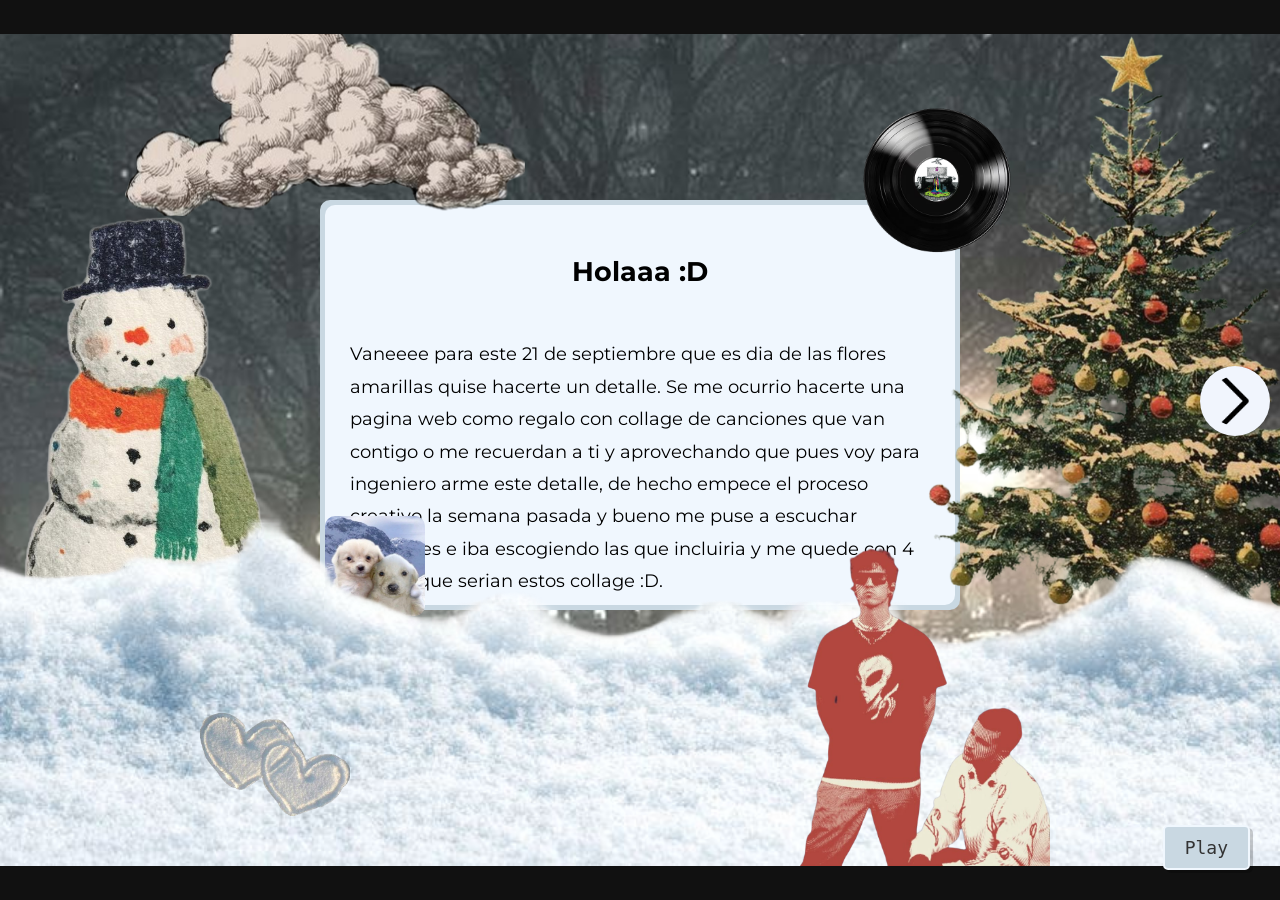
<file: index.html>
<!DOCTYPE html>
<html lang="en">

<head>
    <meta charset="UTF-8">
    <meta name="viewport" content="width=device-width, initial-scale=1.0">
    <title>Miss Believer</title>
    <link rel="stylesheet" href="./css/index.css">
    <link rel="icon" type="image/png" href="/Img/Flor amarilla 1.png">
</head>

<body>

    <div class="escenario">

        <div class="containerPadre">
            <div class="containerHijo">
                <h2 class="Titulo">Holaaa :D</h2>
                <div class="scrolldiv">
                    <p>Vaneeee para este 21 de septiembre que es dia de las flores amarillas quise hacerte un detalle.
                    Se me ocurrio hacerte una pagina web como regalo con collage de canciones que van contigo o me recuerdan a ti y aprovechando que pues voy para ingeniero arme este detalle, de hecho empece el proceso creativo la semana pasada y bueno me puse a escuchar canciones e iba escogiendo las que incluiria y me quede con 4 con las que serian estos collage :D.
                    </p>

                    <br>

                    <p>
                        Tambien los collage tienen las canciones y el boton esta en esquina inferior derecha por si acaso no funciona el autoplay.
                    </p>

                    <br>

                    <p>
                        Bueno empezando con el regalo y la primera cancion es Miss Believer de TOP porque las primeras veces que hablabamos el tema de conversacion era de nuestros gustos musicales y entre ellos estaba Twenty One Pilots, recuerdo que tuvimos la idea que al salir ibamos a hacer el paso de lavish que hacen Josh y Tyler en los conciertos JAKSDJAS.
    
                    </p>

                    <br>

                    <p>
                        Y bueno con respecto a la cancion, hay un parte de la letra que dice "Oh miss believer my pretty weeper" y me recuerda a tu parte sentimental que tienes, que eres muy pasional, atenta, considerada, pasional y eso me encanta de ti.
                        Aprecio bastante que tengas la confianza de compartir esa parte de ti conmigo y tambien escucharme compartiendo mi spam de mensajes contando mi dia, me encanta hablar contigo y siempre mi intencion va a ser que te sientas escuchada y tomada en cuenta :D.
    
                    </p>

                    <br>
                     
                    <p>
                        A y tambien al inicio de la cancion dice "Oh miss believer my pretty sleeper" y claramente me recuerda lo dormilona que eres AJSDAJSD cuando la vez que me contaste que te quedaste dormida con el cel en la mano.

                    </p>

                    <br>
                    <br>
                    <br>

                </div>
            </div>
        </div>

        <img class="ArbolDeNavidad" src="/Img/Arbol navidad.png" alt="">
        <img class="NieveSuelo" src="/Img/Nieve suelo.png" alt="">
        <img class="TJ" src="/Img/Twenty one pilots.png" alt="">
        <img class="MunecoNieve" src="/Img/Muñeco de nieve.png" alt="">
        <img class="Nube" src="/Img/Nubes.png" alt="">
        <img class="Perrito" src="/Img/perrito.png" alt="">
        <img class="Corazon" src="/Img/Corazones nieve.png" alt="">
        <img class="DiscoTop" src="/Img/DiscoTop.png" alt="">

        <div class="Next">
            <a href="/pages/page2.html">
                <img class="Icon" src="/Img/nextB.png" alt="">
            </a>
        </div>


    </div>


    <audio id="cancion" autoplay>
        <source src="/audio/Oh Ms Believer.mp3" type="audio/mpeg">
        Tu navegador no soporta el elemento de audio.
    </audio>

    <button id="btnPlayStop" class="boton-audio">Play</button>

    <script>

        const cancion = document.getElementById('cancion');
        const btnPlayStop = document.getElementById('btnPlayStop');

        cancion.addEventListener('loadedmetadata', function () {
            cancion.currentTime = 118.5;
            cancion.play().catch(error => {
                console.log("El navegador bloqueó el autoplay. Se necesita un clic del usuario.");
            });
        });

        btnPlayStop.addEventListener('click', function () {
            if (cancion.paused) {
                cancion.play().then(() => {
                    btnPlayStop.textContent = 'Pausa';
                }).catch(error => {
                    console.log("Error al reproducir:", error);
                });
            } else {
                cancion.pause();
                btnPlayStop.textContent = 'Play';
            }
        });


        cancion.addEventListener('play', () => btnPlayStop.textContent = 'Pausa');
        cancion.addEventListener('pause', () => btnPlayStop.textContent = 'Play');


        function ajustarZoom() {
            const escenario = document.querySelector('.escenario');

            const anchoOriginal = 1280;
            const altoOriginal = 832;

            const escalaX = window.innerWidth / anchoOriginal;
            const escalaY = window.innerHeight / altoOriginal;
            const escala = Math.min(escalaX, escalaY);


            escenario.style.transform = `translate(-50%, -50%) scale(${escala})`;
        }

        window.addEventListener('DOMContentLoaded', ajustarZoom);
        window.addEventListener('resize', ajustarZoom);
    </script>
</body>

</html>
</file>
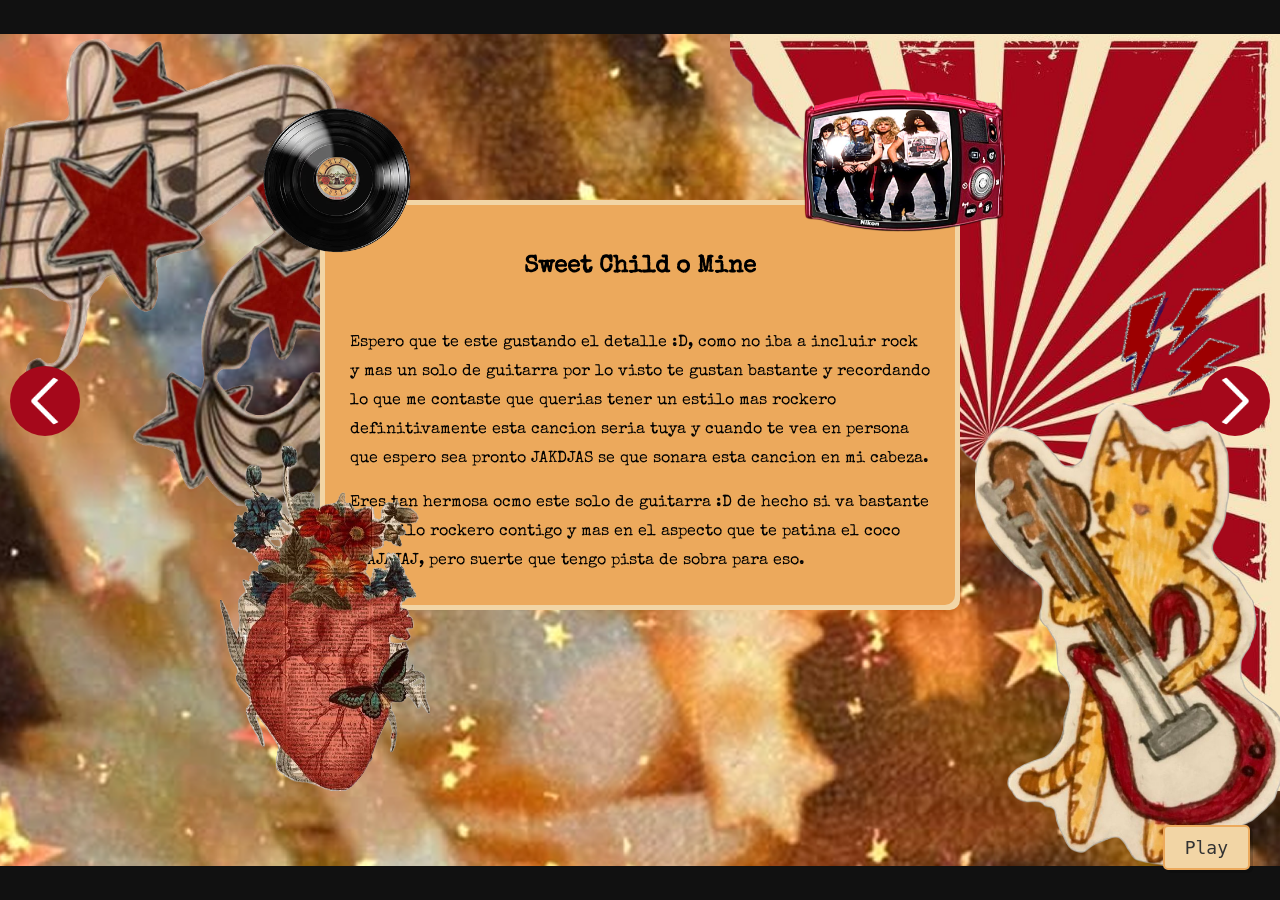
<file: pages/page3.html>
<!DOCTYPE html>
<html lang="en">

<head>
    <meta charset="UTF-8">
    <meta name="viewport" content="width=device-width, initial-scale=1.0">
    <title>Sweet Child O Mine</title>
    <link rel="stylesheet" href="../css/page3.css">
    <link rel="icon" type="image/png" href="/Img/Flor amarilla 1.png">

</head>

<body>

    <div class="escenario">

        <div class="containerPadre">
            <div class="containerHijo">
                <h2 class="Titulo">Sweet Child o Mine</h2>
                <div class="scrolldiv">
                    <p> Espero que te este gustando el detalle :D, como no iba a incluir rock y mas un solo de guitarra por lo visto te gustan bastante y recordando lo que me contaste que querias tener un estilo mas rockero definitivamente esta cancion seria tuya y cuando te vea en persona que espero sea pronto JAKDJAS se que sonara esta cancion en mi cabeza.</p>
                    
                    <br>

                    <p> Eres tan hermosa ocmo este solo de guitarra :D de hecho si va bastante el estilo rockero contigo y mas en el aspecto que te patina el coco JAAJAJAJ, pero suerte que tengo pista de sobra para eso.</p>

                    <br>
                    <br>
                    <br>
                    <br>
                    

                </div>
            </div>
        </div>

        <div class="Previus">
            <a href="/pages/page2.html">
                <img class="Icon" src="/Img/nextW.png" alt="">
            </a>
        </div>

        <img class="Gato" src="../Img/Gato.png" alt="">
        <img class="Rayo" src="../Img/Rayos.png" alt="">
        <img class="FondoSol" src="../Img/Fondo.png" alt="">
        <img class="Musica" src="../Img/Musica.png" alt="">
        <img class="Corazon" src="../Img/Corazon.png" alt="">
        <img class="GNR" src="../Img/Guns and roses nikon.png" alt="">
        <img class="GNRD" src="../Img/GunsNRosesDisco.png" alt="">

        <div class="Next">
            <a href="/pages/page4.html">
                <img class="Icon" src="/Img/nextW.png" alt="">
            </a>
        </div>




    </div>

    <audio id="cancion" autoplay>
        <source src="/audio/Guns N' Roses - Sweet Child O' Mine (Official Music Video).mp3" type="audio/mpeg">
        Tu navegador no soporta el elemento de audio.
    </audio>

    <button id="btnPlayStop" class="boton-audio">Play</button>

    <script>

        const cancion = document.getElementById('cancion');
        const btnPlayStop = document.getElementById('btnPlayStop');

        cancion.addEventListener('loadedmetadata', function () {
            cancion.currentTime = 146;
            cancion.play().catch(error => {
                console.log("El navegador bloqueó el autoplay. Se necesita un clic del usuario.");
            });
        });

        btnPlayStop.addEventListener('click', function () {
            if (cancion.paused) {
                cancion.play().then(() => {
                    btnPlayStop.textContent = 'Pausa';
                }).catch(error => {
                    console.log("Error al reproducir:", error);
                });
            } else {
                cancion.pause();
                btnPlayStop.textContent = 'Play';
            }
        });


        cancion.addEventListener('play', () => btnPlayStop.textContent = 'Pausa');
        cancion.addEventListener('pause', () => btnPlayStop.textContent = 'Play');


        function ajustarZoom() {
            const escenario = document.querySelector('.escenario');

            const anchoOriginal = 1280;
            const altoOriginal = 832;

            const escalaX = window.innerWidth / anchoOriginal;
            const escalaY = window.innerHeight / altoOriginal;
            const escala = Math.min(escalaX, escalaY);


            escenario.style.transform = `translate(-50%, -50%) scale(${escala})`;
        }

        window.addEventListener('DOMContentLoaded', ajustarZoom);
        window.addEventListener('resize', ajustarZoom);
    </script>
</body>

</html>
</file>
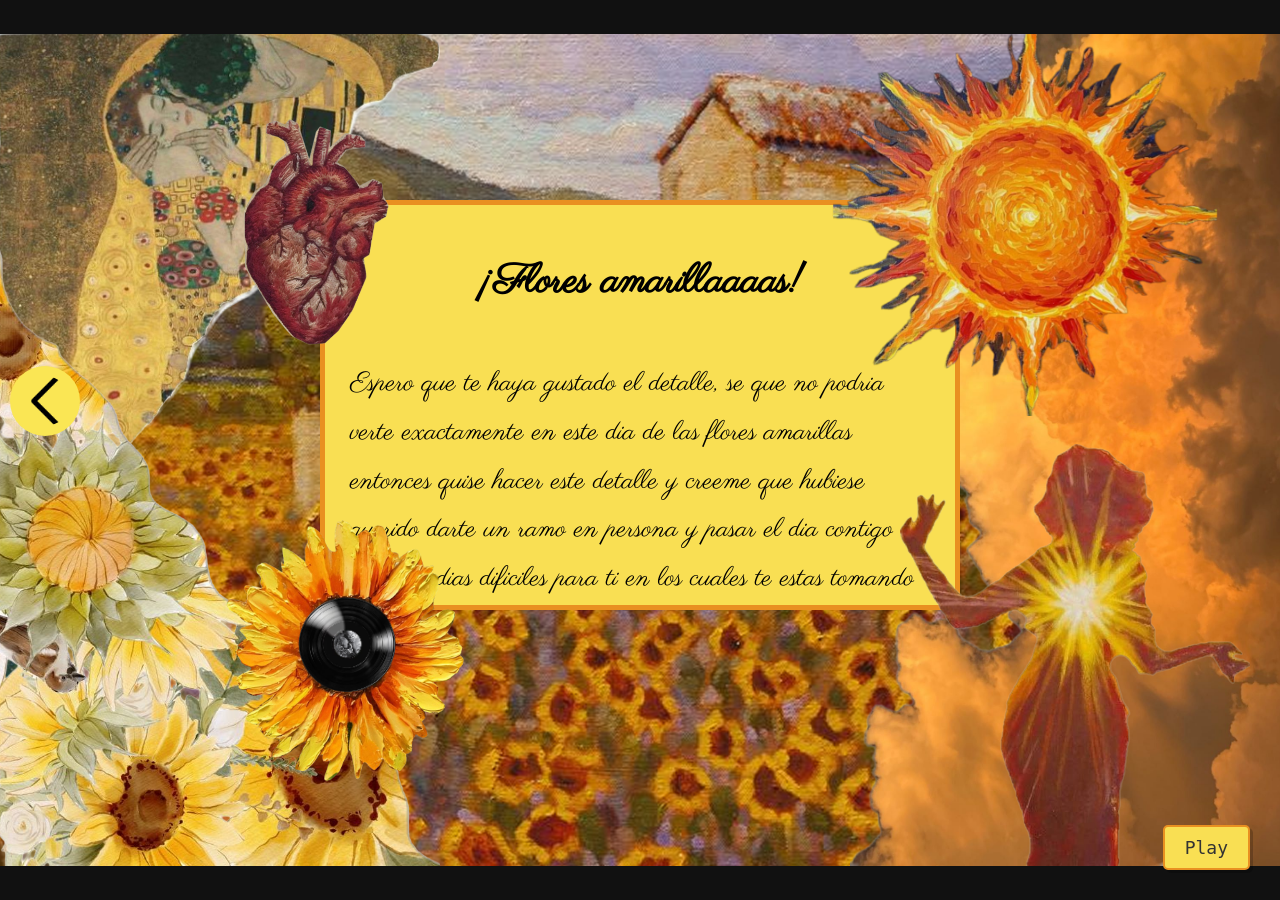
<file: pages/page4.html>
<!DOCTYPE html>
<html lang="en">

<head>
    <meta charset="UTF-8">
    <meta name="viewport" content="width=device-width, initial-scale=1.0">
    <title>Como Tu</title>
    <link rel="stylesheet" href="../css/page4.css">
    <link rel="icon" type="image/png" href="/Img/Flor amarilla 1.png">
</head>

<body>

    <div class="escenario">

        <div class="containerPadre">
            <div class="containerHijo">
                <h2 class="Titulo">¡Flores amarillaaaas!</h2>
                <div class="scrolldiv">
                    <p> Espero que te haya gustado el detalle, se que no podria verte exactamente en este dia de las
                        flores amarillas entonces quise hacer este detalle y creeme que hubiese querido darte un ramo en
                        persona y pasar el dia contigo pero son dias dificiles para ti en los cuales te estas tomando tu
                        tiempo y tambien que estoy enfermo pero por eso este detalle porque quiero hacerte sentir
                        querida.
                    </p>

                    <br>

                    <p>Y si vane si me sigues gustando y quiero seguirte conociendo de verdad y compartir historias
                        junto a ti.</p>

                    <br>

                    <p>

                        Y a lo que me refiero con conocerte es conocerte verdaderamente, del porque te gusta tal cosa,
                        porque actuas de esta forma y de otra y llegar a conocerte hasta completar tus frases antes de
                        que las digas sabes.
                    </p>

                    <br>

                    <p>Y por eso elegi esta cancion para el final porque a mi no me gustan como tu, a mi me gustas tu y
                        quiero seguir interesandome por tu cada dia porque no solamente me ha gustado el tiempo que
                        hemos compartido si no que puedo ser como yo soy contigo y siento la confianza de parecer perico
                        y contarte mi dia a dia y gracias tambien por permitirme ser parte de tu dia a dia tambien.</p>

                    <br>

                    <p>Y con esto termina el detalle, me siento afortunado de haberte conocido, de compartir este tiempo
                        aunque
                        sea de lejitos y espero que lo sigamos compartiendo asi como hemos planeado de que me compres mi
                        peluche de pollo campero, que vaya a tu graduacion, que visite tu consultorio cuando te gradues
                        y
                        demas cositas que se nos van a ir ocurriendo JAJAJAJA</p>

                    <br>

                    <br>

                    <p>Te quiere mucho, Axelito <3 </p>

                            <br>

                            <br>



                </div>
            </div>
        </div>

        <div class="Previus">
            <a href="/pages/page3.html">
                <img class="Icon" src="/Img/nextB.png" alt="">
            </a>
        </div>

        <img class="Beso" src="../Img/Pintura Beso.png" alt="">
        <img class="FloresAmarillas" src="../Img/Flores amarillas.png" alt="">
        <img class="Corazon" src="../Img/Corazon 2 .png" alt="">
        <img class="FlorAmarilla" src="../Img/Flor amarilla 1.png" alt="">
        <img class="Chica" src="../Img/Silueta.png" alt="">
        <img class="Sol" src="../Img/Sol.png" alt="">
        <img class="Atardecer" src="../Img/Atardecer.png" alt="">
        <img class="DiscoLeon" src="../Img/DiscoLeon.png" alt="">




    </div>

    <audio id="cancion" autoplay>
        <source src="/audio/León Larregui - Como Tú (Magic Music Box) (Video Oficial).mp3" type="audio/mpeg">
        Tu navegador no soporta el elemento de audio.
    </audio>

    <button id="btnPlayStop" class="boton-audio">Play</button>

    <script>

        const cancion = document.getElementById('cancion');
        const btnPlayStop = document.getElementById('btnPlayStop');

        cancion.addEventListener('loadedmetadata', function () {
            cancion.currentTime = 36;
            cancion.play().catch(error => {
                console.log("El navegador bloqueó el autoplay. Se necesita un clic del usuario.");
            });
        });

        btnPlayStop.addEventListener('click', function () {
            if (cancion.paused) {
                cancion.play().then(() => {
                    btnPlayStop.textContent = 'Pausa';
                }).catch(error => {
                    console.log("Error al reproducir:", error);
                });
            } else {
                cancion.pause();
                btnPlayStop.textContent = 'Play';
            }
        });


        cancion.addEventListener('play', () => btnPlayStop.textContent = 'Pausa');
        cancion.addEventListener('pause', () => btnPlayStop.textContent = 'Play');

        function ajustarZoom() {
            const escenario = document.querySelector('.escenario');

            const anchoOriginal = 1280;
            const altoOriginal = 832;

            const escalaX = window.innerWidth / anchoOriginal;
            const escalaY = window.innerHeight / altoOriginal;
            const escala = Math.min(escalaX, escalaY);


            escenario.style.transform = `translate(-50%, -50%) scale(${escala})`;
        }

        window.addEventListener('DOMContentLoaded', ajustarZoom);
        window.addEventListener('resize', ajustarZoom);
    </script>
</body>

</html>
</file>
<file: css/index.css>
@import url('https://fonts.googleapis.com/css2?family=Montserrat:ital,wght@0,100..900;1,100..900&display=swap');

* {
    margin: 0;
    padding: 0;
    box-sizing: border-box;
}

body {
    background-color: #111;
    height: 100vh;
    overflow: hidden;
    position: relative;
}

.escenario {
    position: absolute;
    top: 50%;
    left: 50%;
    width: 1280px;
    height: 832px;

    background-image: url(/Img/fondoMissBeliever.png);
    background-repeat: no-repeat;
    background-size: cover;
    background-position: center;

    overflow: hidden;
    transform-origin: center center;

    transform: translate(-50%, -50%);
}

.containerPadre {
    border-radius: 10px;
    background-color: #c9d8e2;
    width: 50%;
    position: absolute;
    top: 20%;
    left: 25%;
    z-index: 1;
}

.Titulo {
    transform: translate(-50% 50%);
    padding: 25px;
    padding-top: 50px;
    text-align: center;
}

.containerHijo {
    border-radius: 10px;
    margin: 5px;
    background-color: #f0f7fe;
    height: 400px;
    font-family: "Montserrat", sans-serif;
    font-optical-sizing: auto;
    font-style: normal;
    overflow-y: scroll;
    font-size: 18px;
}


.scrolldiv {
    padding: 25px;
}

.containerHijo .scrolldiv p {
    line-height: 1.8;
}

.boton-audio {
    position: absolute;
    bottom: 30px;
    right: 30px;
    z-index: 100;
    background-color: #c9d8e2;
    color: #333;
    font-family: 'Courier Prime', monospace;
    font-size: 18px;
    padding: 10px 20px;
    border: 2px solid #f0f7fe;
    border-radius: 5px;
    cursor: pointer;
    box-shadow: 3px 3px 0px rgba(0, 0, 0, 0.2);
    transition: all 0.2s ease;
}

.boton-audio:hover {
    background-color: #f1f5fd;
    transform: translate(-2px, -2px);
    box-shadow: 5px 5px 0px rgba(0, 0, 0, 0.3);
}

.boton-audio:active {
    transform: translate(1px, 1px);
    box-shadow: 2px 2px 0px rgba(0, 0, 0, 0.2);
}

.ArbolDeNavidad {
    position: absolute;
    bottom: 250px;
    left: 900px;
    width: 450px;
    z-index: 4;
}

.NieveSuelo {
    position: absolute;
    bottom: 0px;
    left: 0px;
    width: 1500px;
    z-index: 4;
}

.TJ {
    position: absolute;
    bottom: 0px;
    left: 800px;
    width: 250px;
    z-index: 4;
}

.MunecoNieve {
    position: absolute;
    bottom: 200px;
    left: 20px;
    width: 250px;
    z-index: 3;
}

.Nube {
    position: absolute;
    bottom: 650px;
    left: 125px;
    width: 400px;
    z-index: 4;
}

.Perrito {
    position: absolute;
    bottom: 250px;
    left: 325px;
    width: 100px;
    border-radius: 10px;
    z-index: 3;
}

.Corazon {
    position: absolute;
    bottom: 50px;
    left: 200px;
    width: 150px;
    border-radius: 10px;
    z-index: 5;
}

.DiscoTop {
    position: absolute;
    bottom: 600px;
    left: 850px;
    width: 175px;
    border-radius: 10px;
    z-index: 5;
    animation: girar 4s linear infinite
}

.Next {

    position: absolute;
    z-index: 10;
    min-width: 150px;
    bottom: 500px;
    left: 1200px;

}

.Icon {
    background-color: #f1f5fd;
    position: absolute;
    z-index: 10;
    width: 70px;
    border-radius: 50%;
    padding: 10px;

}


@keyframes girar {
    from {
        transform: rotate(0deg);
    }

    to {
        transform: rotate(360deg);
    }
}
</file>
<file: css/page3.css>
@import url('https://fonts.googleapis.com/css2?family=Special+Elite&display=swap');

* {
    margin: 0;
    padding: 0;
    box-sizing: border-box;
}

body {
    background-color: #111;
    height: 100vh;
    overflow: hidden;
    position: relative;
}

.escenario {
    position: absolute;
    top: 50%;
    left: 50%;
    width: 1280px;
    height: 832px;

    background-image: url(/Img/BackGroundRock.png);
    background-repeat: no-repeat;
    background-size: cover;
    background-position: center;

    overflow: hidden;
    transform-origin: center center;

    transform: translate(-50%, -50%);
}

.containerPadre {
    border-radius: 10px;
    background-color: #f2d5a5;
    width: 50%;
    position: absolute;
    top: 20%;
    left: 25%;
    z-index: 1;
}

.Titulo {
    transform: translate(-50% 50%);
    padding: 25px;
    padding-top: 50px;
    text-align: center;
}

.containerHijo {
    border-radius: 10px;
    margin: 5px;
    background-color: #eca95c;
    height: 400px;
    font-family: "Special Elite", system-ui;
    font-weight: 400;
    font-style: normal;
    overflow-y: scroll;
}

.scrolldiv {
    padding: 25px;
}

.boton-audio {
    position: absolute;
    bottom: 30px;
    right: 30px;
    z-index: 100;
    background-color: #f2d5a5;
    color: #333;
    font-family: 'Courier Prime', monospace;
    font-size: 18px;
    padding: 10px 20px;
    border: 2px solid #eca95c;
    border-radius: 5px;
    cursor: pointer;
    box-shadow: 3px 3px 0px rgba(0, 0, 0, 0.2);
    transition: all 0.2s ease;
}

.boton-audio:hover {
    background-color: #eca95c;
    transform: translate(-2px, -2px);
    box-shadow: 5px 5px 0px rgba(0, 0, 0, 0.3);
}

.boton-audio:active {
    transform: translate(1px, 1px);
    box-shadow: 2px 2px 0px rgba(0, 0, 0, 0.2);
}

.containerHijo .scrolldiv p {
    line-height: 1.8;
}

.Gato {
    position: absolute;
    bottom: 0px;
    left: 975px;
    width: 315px;
    z-index: 4;
}

.Rayo {
    position: absolute;
    bottom: 450px;
    left: 1100px;
    width: 150px;
    z-index: 4;
}

.FondoSol {
    position: absolute;
    bottom: 75px;
    left: 730px;
    width: 550px;
    z-index: 0;
}

.Musica {
    position: absolute;
    bottom: 330px;
    left: -30px;
    width: 550px;
    z-index: 0;
}

.Corazon {
    position: absolute;
    bottom: 75px;
    left: 220px;
    width: 210px;
    z-index: 2;
}

.GNR {
    position: absolute;
    bottom: 600px;
    left: 800px;
    width: 210px;
    z-index: 2;
}

.GNRD {
    position: absolute;
    bottom: 600px;
    left: 250px;
    width: 175px;
    z-index: 2;
    animation: girar 4s linear infinite;
}

.Next {
    position: absolute;
    z-index: 10;
    min-width: 150px;
    bottom: 500px;
    left: 1200px;


}

.Previus {
    position: absolute;
    z-index: 10;
    min-width: 150px;
    bottom: 500px;
    left: -70px;
    transform: scaleX(-1);

}

.Icon {
    background-color: #a5081b;
    position: absolute;
    z-index: 10;
    width: 70px;
    border-radius: 50%;
    padding: 10px;
    padding-left: 10px;
}

@keyframes girar {
    from {
        transform: rotate(0deg);
    }

    to {
        transform: rotate(360deg);
    }
}
</file>
<file: css/page4.css>
@import url('https://fonts.googleapis.com/css2?family=Parisienne&display=swap');


* {
    margin: 0;
    padding: 0;
    box-sizing: border-box;
}

body {
    background-color: #111;
    height: 100vh;
    overflow: hidden;
    position: relative;
}

.escenario {
    position: absolute;
    top: 50%;
    left: 50%;
    width: 1280px;
    height: 832px;

    background-image: url(/Img/FondoAmarillo.png);
    background-repeat: no-repeat;
    background-size: cover;
    background-position: center;

    overflow: hidden;
    transform-origin: center center;

    transform: translate(-50%, -50%);
}

.containerPadre {
    border-radius: 10px;
    background-color: #e99021;
    width: 50%;
    position: absolute;
    top: 20%;
    left: 25%;
    z-index: 1;
}

.Titulo {
    transform: translate(-50% 50%);
    padding: 25px;
    padding-top: 50px;
    text-align: center;
}

.containerHijo {
    border-radius: 10px;
    margin: 5px;
    background-color: #f9df53;
    height: 400px;
    font-size: 27px;
    font-family: "Parisienne", cursive;
    font-weight: 400;
    font-style: normal;
    overflow-y: scroll;
}

.scrolldiv {
    padding: 25px;
}

.containerHijo .scrolldiv p {
    line-height: 1.8;
}

.boton-audio {
    position: absolute;
    bottom: 30px;
    right: 30px;
    z-index: 100;
    background-color: #f9df53;
    color: #333;
    font-family: 'Courier Prime', monospace;
    font-size: 18px;
    padding: 10px 20px;
    border: 2px solid #e99021;
    border-radius: 5px;
    cursor: pointer;
    box-shadow: 3px 3px 0px rgba(0, 0, 0, 0.2);
    transition: all 0.2s ease;
}

.boton-audio:hover {
    background-color: #e99021;
    transform: translate(-2px, -2px);
    box-shadow: 5px 5px 0px rgba(0, 0, 0, 0.3);
}

.boton-audio:active {
    transform: translate(1px, 1px);
    box-shadow: 2px 2px 0px rgba(0, 0, 0, 0.2);
}

.Beso {
    position: absolute;
    bottom: 170px;
    left: -10px;
    width: 450px;
    transform: scaleX(-1);
    z-index: 4;
}

.FloresAmarillas {
    position: absolute;
    bottom: 0px;
    left: -10px;
    width: 450px;
    transform: scaleY(-1);
    z-index: 4;
}

.Corazon {
    position: absolute;
    bottom: 500px;
    left: 240px;
    width: 150px;
    z-index: 4;
}

.FlorAmarilla {
    position: absolute;
    bottom: 80px;
    left: 220px;
    width: 250px;
    z-index: 4;
}

.Chica {
    position: absolute;
    bottom: 0px;
    left: 900px;
    width: 350px;
    z-index: 4;
}

.Sol {
    position: absolute;
    bottom: 450px;
    left: 800px;
    width: 450px;
    z-index: 4;
}

.Atardecer {
    position: absolute;
    bottom: 0px;
    left: 850px;
    width: 450px;
    z-index: 0;
    transform: scaleX(-1);
}



.Next {
    position: absolute;
    z-index: 10;
    min-width: 150px;
    bottom: 500px;
    left: 1200px;
}

.Previus {
    position: absolute;
    z-index: 10;
    min-width: 150px;
    bottom: 500px;
    left: -70px;
    transform: scaleX(-1);

}

.Icon {
    background-color: #fae654;
    position: absolute;
    z-index: 10;
    width: 70px;
    border-radius: 50%;
    padding: 10px;
    padding-left: 10px;
}

.DiscoLeon {
    position: absolute;
    bottom: 165px;
    left: 290px;
    width: 115px;
    z-index: 5;
    animation: girar 4s linear infinite;
}

@keyframes girar {
    from {
        transform: rotate(0deg);
    }

    to {
        transform: rotate(360deg);
    }
}
</file>
